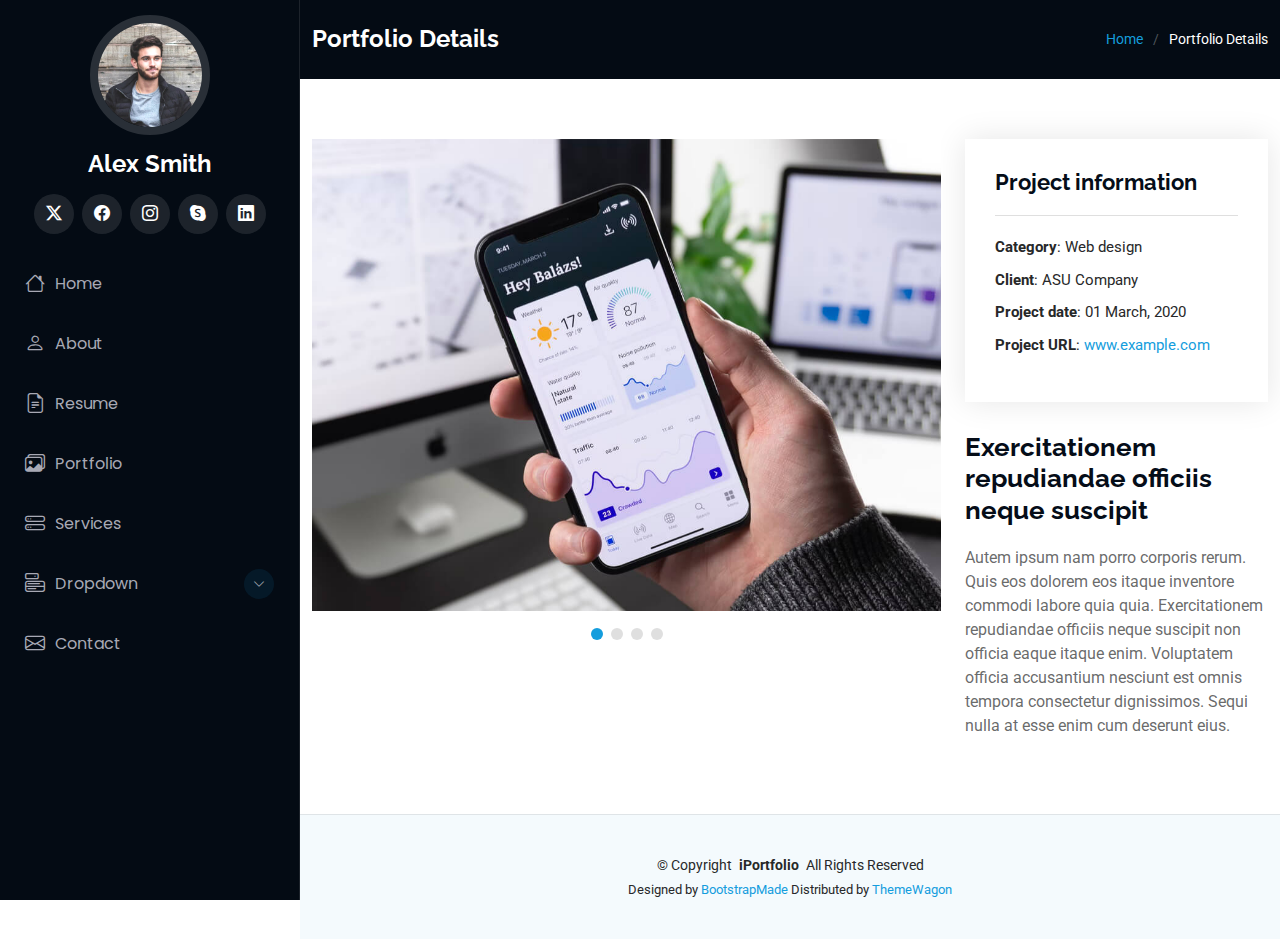
<file: portfolio-details.html>
<!DOCTYPE html>
<html lang="en">

<head>
  <meta charset="utf-8">
  <meta content="width=device-width, initial-scale=1.0" name="viewport">
  <title>Ranjith Sai</title>
  <meta content="" name="description">
  <meta content="" name="keywords">

  <!-- Favicons -->
  <link href="assets/img/favicon.png" rel="icon">
  <link href="assets/img/apple-touch-icon.png" rel="apple-touch-icon">

  <!-- Fonts -->
  <link href="https://fonts.googleapis.com" rel="preconnect">
  <link href="https://fonts.gstatic.com" rel="preconnect" crossorigin>
  <link href="https://fonts.googleapis.com/css2?family=Roboto:ital,wght@0,100;0,300;0,400;0,500;0,700;0,900;1,100;1,300;1,400;1,500;1,700;1,900&family=Poppins:ital,wght@0,100;0,200;0,300;0,400;0,500;0,600;0,700;0,800;0,900;1,100;1,200;1,300;1,400;1,500;1,600;1,700;1,800;1,900&family=Raleway:ital,wght@0,100;0,200;0,300;0,400;0,500;0,600;0,700;0,800;0,900;1,100;1,200;1,300;1,400;1,500;1,600;1,700;1,800;1,900&display=swap" rel="stylesheet">

  <!-- Vendor CSS Files -->
  <link href="assets/vendor/bootstrap/css/bootstrap.min.css" rel="stylesheet">
  <link href="assets/vendor/bootstrap-icons/bootstrap-icons.css" rel="stylesheet">
  <link href="assets/vendor/aos/aos.css" rel="stylesheet">
  <link href="assets/vendor/glightbox/css/glightbox.min.css" rel="stylesheet">
  <link href="assets/vendor/swiper/swiper-bundle.min.css" rel="stylesheet">

  <!-- Main CSS File -->
  <link href="assets/css/main.css" rel="stylesheet">

  <!-- =======================================================
  * Template Name: iPortfolio
  * Template URL: https://bootstrapmade.com/iportfolio-bootstrap-portfolio-websites-template/
  * Updated: Jun 29 2024 with Bootstrap v5.3.3
  * Author: BootstrapMade.com
  * License: https://bootstrapmade.com/license/
  ======================================================== -->
</head>

<body class="portfolio-details-page">

  <header id="header" class="header dark-background d-flex flex-column">
    <i class="header-toggle d-xl-none bi bi-list"></i>

    <div class="profile-img">
      <img src="assets/img/my-profile-img.jpg" alt="" class="img-fluid rounded-circle">
    </div>

    <a href="index.html" class="logo d-flex align-items-center justify-content-center">
      <!-- Uncomment the line below if you also wish to use an image logo -->
      <!-- <img src="assets/img/logo.png" alt=""> -->
      <h1 class="sitename">Alex Smith</h1>
    </a>

    <div class="social-links text-center">
      <a href="#" class="twitter"><i class="bi bi-twitter-x"></i></a>
      <a href="#" class="facebook"><i class="bi bi-facebook"></i></a>
      <a href="#" class="instagram"><i class="bi bi-instagram"></i></a>
      <a href="#" class="google-plus"><i class="bi bi-skype"></i></a>
      <a href="#" class="linkedin"><i class="bi bi-linkedin"></i></a>
    </div>

    <nav id="navmenu" class="navmenu">
      <ul>
        <li><a href="#hero"><i class="bi bi-house navicon"></i>Home</a></li>
        <li><a href="#about"><i class="bi bi-person navicon"></i> About</a></li>
        <li><a href="#resume"><i class="bi bi-file-earmark-text navicon"></i> Resume</a></li>
        <li><a href="#portfolio"><i class="bi bi-images navicon"></i> Portfolio</a></li>
        <li><a href="#services"><i class="bi bi-hdd-stack navicon"></i> Services</a></li>
        <li class="dropdown"><a href="#"><i class="bi bi-menu-button navicon"></i> <span>Dropdown</span> <i class="bi bi-chevron-down toggle-dropdown"></i></a>
          <ul>
            <li><a href="#">Dropdown 1</a></li>
            <li class="dropdown"><a href="#"><span>Deep Dropdown</span> <i class="bi bi-chevron-down toggle-dropdown"></i></a>
              <ul>
                <li><a href="#">Deep Dropdown 1</a></li>
                <li><a href="#">Deep Dropdown 2</a></li>
                <li><a href="#">Deep Dropdown 3</a></li>
                <li><a href="#">Deep Dropdown 4</a></li>
                <li><a href="#">Deep Dropdown 5</a></li>
              </ul>
            </li>
            <li><a href="#">Dropdown 2</a></li>
            <li><a href="#">Dropdown 3</a></li>
            <li><a href="#">Dropdown 4</a></li>
          </ul>
        </li>
        <li><a href="#contact"><i class="bi bi-envelope navicon"></i> Contact</a></li>
      </ul>
    </nav>

  </header>

  <main class="main">

    <!-- Page Title -->
    <div class="page-title dark-background">
      <div class="container d-lg-flex justify-content-between align-items-center">
        <h1 class="mb-2 mb-lg-0">Portfolio Details</h1>
        <nav class="breadcrumbs">
          <ol>
            <li><a href="index.html">Home</a></li>
            <li class="current">Portfolio Details</li>
          </ol>
        </nav>
      </div>
    </div><!-- End Page Title -->

    <!-- Portfolio Details Section -->
    <section id="portfolio-details" class="portfolio-details section">

      <div class="container" data-aos="fade-up" data-aos-delay="100">

        <div class="row gy-4">

          <div class="col-lg-8">
            <div class="portfolio-details-slider swiper init-swiper">

              <script type="application/json" class="swiper-config">
                {
                  "loop": true,
                  "speed": 600,
                  "autoplay": {
                    "delay": 5000
                  },
                  "slidesPerView": "auto",
                  "pagination": {
                    "el": ".swiper-pagination",
                    "type": "bullets",
                    "clickable": true
                  }
                }
              </script>

              <div class="swiper-wrapper align-items-center">

                <div class="swiper-slide">
                  <img src="assets/img/portfolio/app-1.jpg" alt="">
                </div>

                <div class="swiper-slide">
                  <img src="assets/img/portfolio/product-1.jpg" alt="">
                </div>

                <div class="swiper-slide">
                  <img src="assets/img/portfolio/branding-1.jpg" alt="">
                </div>

                <div class="swiper-slide">
                  <img src="assets/img/portfolio/books-1.jpg" alt="">
                </div>

              </div>
              <div class="swiper-pagination"></div>
            </div>
          </div>

          <div class="col-lg-4">
            <div class="portfolio-info" data-aos="fade-up" data-aos-delay="200">
              <h3>Project information</h3>
              <ul>
                <li><strong>Category</strong>: Web design</li>
                <li><strong>Client</strong>: ASU Company</li>
                <li><strong>Project date</strong>: 01 March, 2020</li>
                <li><strong>Project URL</strong>: <a href="#">www.example.com</a></li>
              </ul>
            </div>
            <div class="portfolio-description" data-aos="fade-up" data-aos-delay="300">
              <h2>Exercitationem repudiandae officiis neque suscipit</h2>
              <p>
                Autem ipsum nam porro corporis rerum. Quis eos dolorem eos itaque inventore commodi labore quia quia. Exercitationem repudiandae officiis neque suscipit non officia eaque itaque enim. Voluptatem officia accusantium nesciunt est omnis tempora consectetur dignissimos. Sequi nulla at esse enim cum deserunt eius.
              </p>
            </div>
          </div>

        </div>

      </div>

    </section><!-- /Portfolio Details Section -->

  </main>

  <footer id="footer" class="footer position-relative light-background">

    <div class="container">
      <div class="copyright text-center ">
        <p>© <span>Copyright</span> <strong class="px-1 sitename">iPortfolio</strong> <span>All Rights Reserved</span></p>
      </div>
      <div class="credits">
        <!-- All the links in the footer should remain intact. -->
        <!-- You can delete the links only if you've purchased the pro version. -->
        <!-- Licensing information: https://bootstrapmade.com/license/ -->
        <!-- Purchase the pro version with working PHP/AJAX contact form: [buy-url] -->
        Designed by <a href="https://bootstrapmade.com/">BootstrapMade</a> Distributed by <a href="https://themewagon.com">ThemeWagon</a>
      </div>
    </div>

  </footer>

  <!-- Scroll Top -->
  <a href="#" id="scroll-top" class="scroll-top d-flex align-items-center justify-content-center"><i class="bi bi-arrow-up-short"></i></a>

  <!-- Preloader -->
  <div id="preloader"></div>

  <!-- Vendor JS Files -->
  <script src="assets/vendor/bootstrap/js/bootstrap.bundle.min.js"></script>
  <script src="assets/vendor/php-email-form/validate.js"></script>
  <script src="assets/vendor/aos/aos.js"></script>
  <script src="assets/vendor/typed.js/typed.umd.js"></script>
  <script src="assets/vendor/purecounter/purecounter_vanilla.js"></script>
  <script src="assets/vendor/waypoints/noframework.waypoints.js"></script>
  <script src="assets/vendor/glightbox/js/glightbox.min.js"></script>
  <script src="assets/vendor/imagesloaded/imagesloaded.pkgd.min.js"></script>
  <script src="assets/vendor/isotope-layout/isotope.pkgd.min.js"></script>
  <script src="assets/vendor/swiper/swiper-bundle.min.js"></script>

  <!-- Main JS File -->
  <script src="assets/js/main.js"></script>

</body>

</html>
</file>
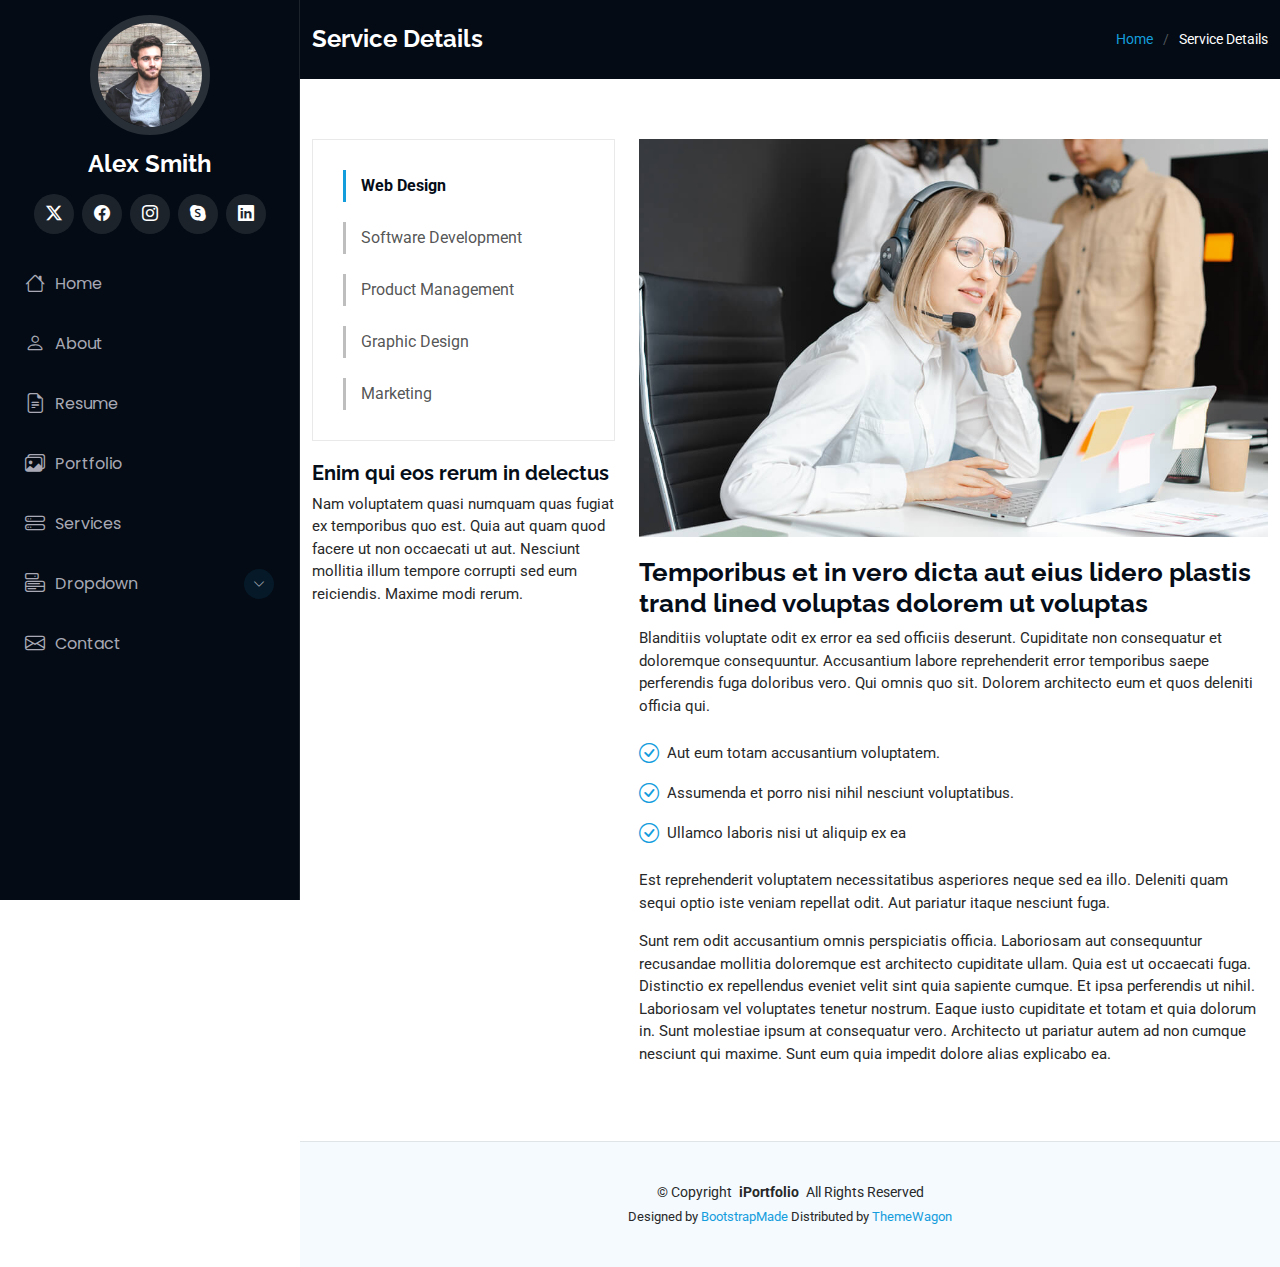
<file: service-details.html>
<!DOCTYPE html>
<html lang="en">

<head>
  <meta charset="utf-8">
  <meta content="width=device-width, initial-scale=1.0" name="viewport">
  <title>Service Details - iPortfolio Bootstrap Template</title>
  <meta content="" name="description">
  <meta content="" name="keywords">

  <!-- Favicons -->
  <link href="assets/img/favicon.png" rel="icon">
  <link href="assets/img/apple-touch-icon.png" rel="apple-touch-icon">

  <!-- Fonts -->
  <link href="https://fonts.googleapis.com" rel="preconnect">
  <link href="https://fonts.gstatic.com" rel="preconnect" crossorigin>
  <link href="https://fonts.googleapis.com/css2?family=Roboto:ital,wght@0,100;0,300;0,400;0,500;0,700;0,900;1,100;1,300;1,400;1,500;1,700;1,900&family=Poppins:ital,wght@0,100;0,200;0,300;0,400;0,500;0,600;0,700;0,800;0,900;1,100;1,200;1,300;1,400;1,500;1,600;1,700;1,800;1,900&family=Raleway:ital,wght@0,100;0,200;0,300;0,400;0,500;0,600;0,700;0,800;0,900;1,100;1,200;1,300;1,400;1,500;1,600;1,700;1,800;1,900&display=swap" rel="stylesheet">

  <!-- Vendor CSS Files -->
  <link href="assets/vendor/bootstrap/css/bootstrap.min.css" rel="stylesheet">
  <link href="assets/vendor/bootstrap-icons/bootstrap-icons.css" rel="stylesheet">
  <link href="assets/vendor/aos/aos.css" rel="stylesheet">
  <link href="assets/vendor/glightbox/css/glightbox.min.css" rel="stylesheet">
  <link href="assets/vendor/swiper/swiper-bundle.min.css" rel="stylesheet">

  <!-- Main CSS File -->
  <link href="assets/css/main.css" rel="stylesheet">

  <!-- =======================================================
  * Template Name: iPortfolio
  * Template URL: https://bootstrapmade.com/iportfolio-bootstrap-portfolio-websites-template/
  * Updated: Jun 29 2024 with Bootstrap v5.3.3
  * Author: BootstrapMade.com
  * License: https://bootstrapmade.com/license/
  ======================================================== -->
</head>

<body class="service-details-page">

  <header id="header" class="header dark-background d-flex flex-column">
    <i class="header-toggle d-xl-none bi bi-list"></i>

    <div class="profile-img">
      <img src="assets/img/my-profile-img.jpg" alt="" class="img-fluid rounded-circle">
    </div>

    <a href="index.html" class="logo d-flex align-items-center justify-content-center">
      <!-- Uncomment the line below if you also wish to use an image logo -->
      <!-- <img src="assets/img/logo.png" alt=""> -->
      <h1 class="sitename">Alex Smith</h1>
    </a>

    <div class="social-links text-center">
      <a href="#" class="twitter"><i class="bi bi-twitter-x"></i></a>
      <a href="#" class="facebook"><i class="bi bi-facebook"></i></a>
      <a href="#" class="instagram"><i class="bi bi-instagram"></i></a>
      <a href="#" class="google-plus"><i class="bi bi-skype"></i></a>
      <a href="#" class="linkedin"><i class="bi bi-linkedin"></i></a>
    </div>

    <nav id="navmenu" class="navmenu">
      <ul>
        <li><a href="#hero"><i class="bi bi-house navicon"></i>Home</a></li>
        <li><a href="#about"><i class="bi bi-person navicon"></i> About</a></li>
        <li><a href="#resume"><i class="bi bi-file-earmark-text navicon"></i> Resume</a></li>
        <li><a href="#portfolio"><i class="bi bi-images navicon"></i> Portfolio</a></li>
        <li><a href="#services"><i class="bi bi-hdd-stack navicon"></i> Services</a></li>
        <li class="dropdown"><a href="#"><i class="bi bi-menu-button navicon"></i> <span>Dropdown</span> <i class="bi bi-chevron-down toggle-dropdown"></i></a>
          <ul>
            <li><a href="#">Dropdown 1</a></li>
            <li class="dropdown"><a href="#"><span>Deep Dropdown</span> <i class="bi bi-chevron-down toggle-dropdown"></i></a>
              <ul>
                <li><a href="#">Deep Dropdown 1</a></li>
                <li><a href="#">Deep Dropdown 2</a></li>
                <li><a href="#">Deep Dropdown 3</a></li>
                <li><a href="#">Deep Dropdown 4</a></li>
                <li><a href="#">Deep Dropdown 5</a></li>
              </ul>
            </li>
            <li><a href="#">Dropdown 2</a></li>
            <li><a href="#">Dropdown 3</a></li>
            <li><a href="#">Dropdown 4</a></li>
          </ul>
        </li>
        <li><a href="#contact"><i class="bi bi-envelope navicon"></i> Contact</a></li>
      </ul>
    </nav>

  </header>

  <main class="main">

    <!-- Page Title -->
    <div class="page-title dark-background">
      <div class="container d-lg-flex justify-content-between align-items-center">
        <h1 class="mb-2 mb-lg-0">Service Details</h1>
        <nav class="breadcrumbs">
          <ol>
            <li><a href="index.html">Home</a></li>
            <li class="current">Service Details</li>
          </ol>
        </nav>
      </div>
    </div><!-- End Page Title -->

    <!-- Service Details Section -->
    <section id="service-details" class="service-details section">

      <div class="container">

        <div class="row gy-4">

          <div class="col-lg-4" data-aos="fade-up" data-aos-delay="100">
            <div class="services-list">
              <a href="#" class="active">Web Design</a>
              <a href="#">Software Development</a>
              <a href="#">Product Management</a>
              <a href="#">Graphic Design</a>
              <a href="#">Marketing</a>
            </div>

            <h4>Enim qui eos rerum in delectus</h4>
            <p>Nam voluptatem quasi numquam quas fugiat ex temporibus quo est. Quia aut quam quod facere ut non occaecati ut aut. Nesciunt mollitia illum tempore corrupti sed eum reiciendis. Maxime modi rerum.</p>
          </div>

          <div class="col-lg-8" data-aos="fade-up" data-aos-delay="200">
            <img src="assets/img/services.jpg" alt="" class="img-fluid services-img">
            <h3>Temporibus et in vero dicta aut eius lidero plastis trand lined voluptas dolorem ut voluptas</h3>
            <p>
              Blanditiis voluptate odit ex error ea sed officiis deserunt. Cupiditate non consequatur et doloremque consequuntur. Accusantium labore reprehenderit error temporibus saepe perferendis fuga doloribus vero. Qui omnis quo sit. Dolorem architecto eum et quos deleniti officia qui.
            </p>
            <ul>
              <li><i class="bi bi-check-circle"></i> <span>Aut eum totam accusantium voluptatem.</span></li>
              <li><i class="bi bi-check-circle"></i> <span>Assumenda et porro nisi nihil nesciunt voluptatibus.</span></li>
              <li><i class="bi bi-check-circle"></i> <span>Ullamco laboris nisi ut aliquip ex ea</span></li>
            </ul>
            <p>
              Est reprehenderit voluptatem necessitatibus asperiores neque sed ea illo. Deleniti quam sequi optio iste veniam repellat odit. Aut pariatur itaque nesciunt fuga.
            </p>
            <p>
              Sunt rem odit accusantium omnis perspiciatis officia. Laboriosam aut consequuntur recusandae mollitia doloremque est architecto cupiditate ullam. Quia est ut occaecati fuga. Distinctio ex repellendus eveniet velit sint quia sapiente cumque. Et ipsa perferendis ut nihil. Laboriosam vel voluptates tenetur nostrum. Eaque iusto cupiditate et totam et quia dolorum in. Sunt molestiae ipsum at consequatur vero. Architecto ut pariatur autem ad non cumque nesciunt qui maxime. Sunt eum quia impedit dolore alias explicabo ea.
            </p>
          </div>

        </div>

      </div>

    </section><!-- /Service Details Section -->

  </main>

  <footer id="footer" class="footer position-relative light-background">

    <div class="container">
      <div class="copyright text-center ">
        <p>© <span>Copyright</span> <strong class="px-1 sitename">iPortfolio</strong> <span>All Rights Reserved</span></p>
      </div>
      <div class="credits">
        <!-- All the links in the footer should remain intact. -->
        <!-- You can delete the links only if you've purchased the pro version. -->
        <!-- Licensing information: https://bootstrapmade.com/license/ -->
        <!-- Purchase the pro version with working PHP/AJAX contact form: [buy-url] -->
        Designed by <a href="https://bootstrapmade.com/">BootstrapMade</a> Distributed by <a href="https://themewagon.com">ThemeWagon</a>
      </div>
    </div>

  </footer>

  <!-- Scroll Top -->
  <a href="#" id="scroll-top" class="scroll-top d-flex align-items-center justify-content-center"><i class="bi bi-arrow-up-short"></i></a>

  <!-- Preloader -->
  <div id="preloader"></div>

  <!-- Vendor JS Files -->
  <script src="assets/vendor/bootstrap/js/bootstrap.bundle.min.js"></script>
  <script src="assets/vendor/php-email-form/validate.js"></script>
  <script src="assets/vendor/aos/aos.js"></script>
  <script src="assets/vendor/typed.js/typed.umd.js"></script>
  <script src="assets/vendor/purecounter/purecounter_vanilla.js"></script>
  <script src="assets/vendor/waypoints/noframework.waypoints.js"></script>
  <script src="assets/vendor/glightbox/js/glightbox.min.js"></script>
  <script src="assets/vendor/imagesloaded/imagesloaded.pkgd.min.js"></script>
  <script src="assets/vendor/isotope-layout/isotope.pkgd.min.js"></script>
  <script src="assets/vendor/swiper/swiper-bundle.min.js"></script>

  <!-- Main JS File -->
  <script src="assets/js/main.js"></script>

</body>

</html>
</file>
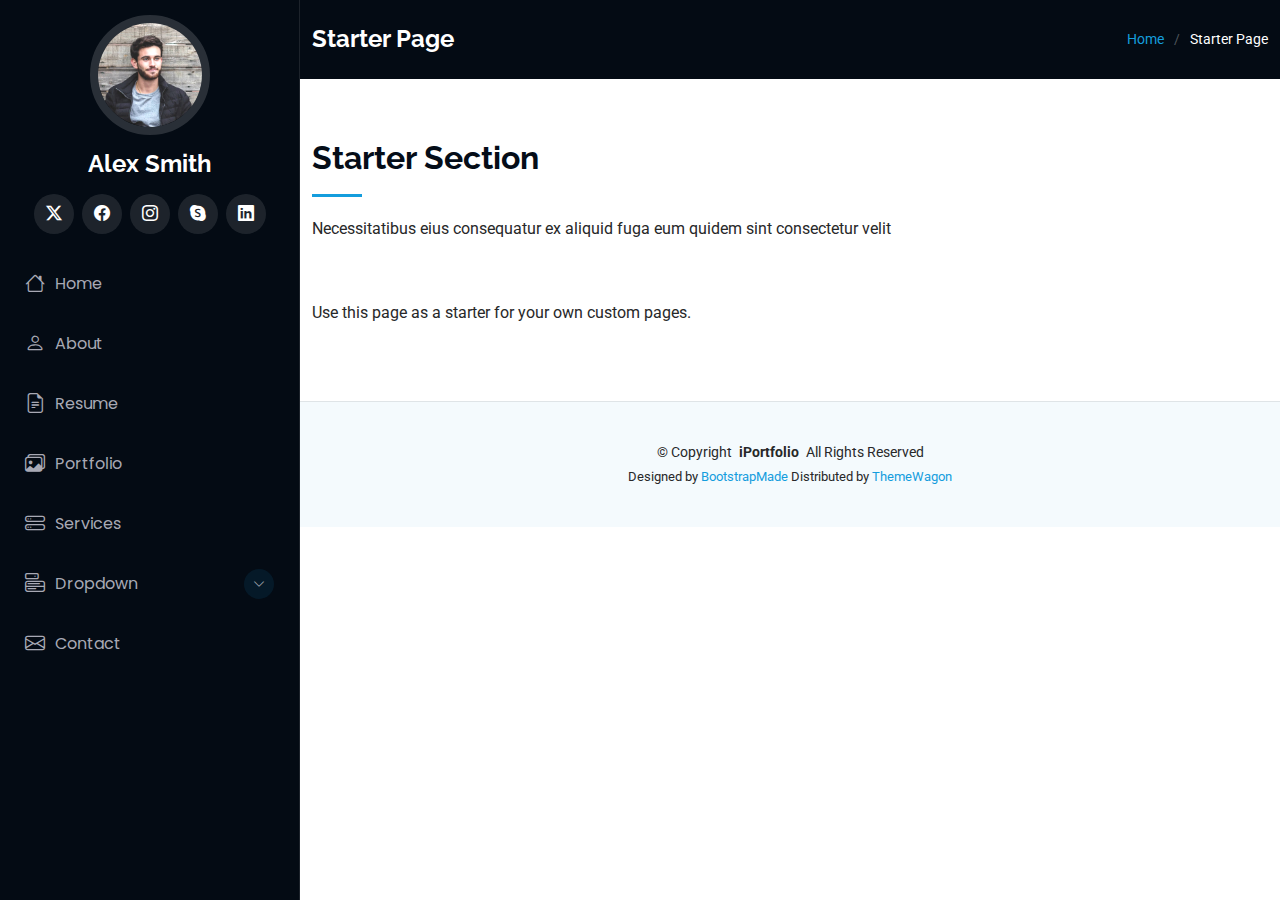
<file: starter-page.html>
<!DOCTYPE html>
<html lang="en">

<head>
  <meta charset="utf-8">
  <meta content="width=device-width, initial-scale=1.0" name="viewport">
  <title>Starter Page - iPortfolio Bootstrap Template</title>
  <meta content="" name="description">
  <meta content="" name="keywords">

  <!-- Favicons -->
  <link href="assets/img/favicon.png" rel="icon">
  <link href="assets/img/apple-touch-icon.png" rel="apple-touch-icon">

  <!-- Fonts -->
  <link href="https://fonts.googleapis.com" rel="preconnect">
  <link href="https://fonts.gstatic.com" rel="preconnect" crossorigin>
  <link href="https://fonts.googleapis.com/css2?family=Roboto:ital,wght@0,100;0,300;0,400;0,500;0,700;0,900;1,100;1,300;1,400;1,500;1,700;1,900&family=Poppins:ital,wght@0,100;0,200;0,300;0,400;0,500;0,600;0,700;0,800;0,900;1,100;1,200;1,300;1,400;1,500;1,600;1,700;1,800;1,900&family=Raleway:ital,wght@0,100;0,200;0,300;0,400;0,500;0,600;0,700;0,800;0,900;1,100;1,200;1,300;1,400;1,500;1,600;1,700;1,800;1,900&display=swap" rel="stylesheet">

  <!-- Vendor CSS Files -->
  <link href="assets/vendor/bootstrap/css/bootstrap.min.css" rel="stylesheet">
  <link href="assets/vendor/bootstrap-icons/bootstrap-icons.css" rel="stylesheet">
  <link href="assets/vendor/aos/aos.css" rel="stylesheet">
  <link href="assets/vendor/glightbox/css/glightbox.min.css" rel="stylesheet">
  <link href="assets/vendor/swiper/swiper-bundle.min.css" rel="stylesheet">

  <!-- Main CSS File -->
  <link href="assets/css/main.css" rel="stylesheet">

  <!-- =======================================================
  * Template Name: iPortfolio
  * Template URL: https://bootstrapmade.com/iportfolio-bootstrap-portfolio-websites-template/
  * Updated: Jun 29 2024 with Bootstrap v5.3.3
  * Author: BootstrapMade.com
  * License: https://bootstrapmade.com/license/
  ======================================================== -->
</head>

<body class="starter-page-page">

  <header id="header" class="header dark-background d-flex flex-column">
    <i class="header-toggle d-xl-none bi bi-list"></i>

    <div class="profile-img">
      <img src="assets/img/my-profile-img.jpg" alt="" class="img-fluid rounded-circle">
    </div>

    <a href="index.html" class="logo d-flex align-items-center justify-content-center">
      <!-- Uncomment the line below if you also wish to use an image logo -->
      <!-- <img src="assets/img/logo.png" alt=""> -->
      <h1 class="sitename">Alex Smith</h1>
    </a>

    <div class="social-links text-center">
      <a href="#" class="twitter"><i class="bi bi-twitter-x"></i></a>
      <a href="#" class="facebook"><i class="bi bi-facebook"></i></a>
      <a href="#" class="instagram"><i class="bi bi-instagram"></i></a>
      <a href="#" class="google-plus"><i class="bi bi-skype"></i></a>
      <a href="#" class="linkedin"><i class="bi bi-linkedin"></i></a>
    </div>

    <nav id="navmenu" class="navmenu">
      <ul>
        <li><a href="#hero"><i class="bi bi-house navicon"></i>Home</a></li>
        <li><a href="#about"><i class="bi bi-person navicon"></i> About</a></li>
        <li><a href="#resume"><i class="bi bi-file-earmark-text navicon"></i> Resume</a></li>
        <li><a href="#portfolio"><i class="bi bi-images navicon"></i> Portfolio</a></li>
        <li><a href="#services"><i class="bi bi-hdd-stack navicon"></i> Services</a></li>
        <li class="dropdown"><a href="#"><i class="bi bi-menu-button navicon"></i> <span>Dropdown</span> <i class="bi bi-chevron-down toggle-dropdown"></i></a>
          <ul>
            <li><a href="#">Dropdown 1</a></li>
            <li class="dropdown"><a href="#"><span>Deep Dropdown</span> <i class="bi bi-chevron-down toggle-dropdown"></i></a>
              <ul>
                <li><a href="#">Deep Dropdown 1</a></li>
                <li><a href="#">Deep Dropdown 2</a></li>
                <li><a href="#">Deep Dropdown 3</a></li>
                <li><a href="#">Deep Dropdown 4</a></li>
                <li><a href="#">Deep Dropdown 5</a></li>
              </ul>
            </li>
            <li><a href="#">Dropdown 2</a></li>
            <li><a href="#">Dropdown 3</a></li>
            <li><a href="#">Dropdown 4</a></li>
          </ul>
        </li>
        <li><a href="#contact"><i class="bi bi-envelope navicon"></i> Contact</a></li>
      </ul>
    </nav>

  </header>

  <main class="main">

    <!-- Page Title -->
    <div class="page-title dark-background">
      <div class="container d-lg-flex justify-content-between align-items-center">
        <h1 class="mb-2 mb-lg-0">Starter Page</h1>
        <nav class="breadcrumbs">
          <ol>
            <li><a href="index.html">Home</a></li>
            <li class="current">Starter Page</li>
          </ol>
        </nav>
      </div>
    </div><!-- End Page Title -->

    <!-- Starter Section Section -->
    <section id="starter-section" class="starter-section section">

      <!-- Section Title -->
      <div class="container section-title" data-aos="fade-up">
        <h2>Starter Section</h2>
        <p>Necessitatibus eius consequatur ex aliquid fuga eum quidem sint consectetur velit</p>
      </div><!-- End Section Title -->

      <div class="container" data-aos="fade-up">
        <p>Use this page as a starter for your own custom pages.</p>
      </div>

    </section><!-- /Starter Section Section -->

  </main>

  <footer id="footer" class="footer position-relative light-background">

    <div class="container">
      <div class="copyright text-center ">
        <p>© <span>Copyright</span> <strong class="px-1 sitename">iPortfolio</strong> <span>All Rights Reserved</span></p>
      </div>
      <div class="credits">
        <!-- All the links in the footer should remain intact. -->
        <!-- You can delete the links only if you've purchased the pro version. -->
        <!-- Licensing information: https://bootstrapmade.com/license/ -->
        <!-- Purchase the pro version with working PHP/AJAX contact form: [buy-url] -->
        Designed by <a href="https://bootstrapmade.com/">BootstrapMade</a> Distributed by <a href="https://themewagon.com">ThemeWagon</a>
      </div>
    </div>

  </footer>

  <!-- Scroll Top -->
  <a href="#" id="scroll-top" class="scroll-top d-flex align-items-center justify-content-center"><i class="bi bi-arrow-up-short"></i></a>

  <!-- Preloader -->
  <div id="preloader"></div>

  <!-- Vendor JS Files -->
  <script src="assets/vendor/bootstrap/js/bootstrap.bundle.min.js"></script>
  <script src="assets/vendor/php-email-form/validate.js"></script>
  <script src="assets/vendor/aos/aos.js"></script>
  <script src="assets/vendor/typed.js/typed.umd.js"></script>
  <script src="assets/vendor/purecounter/purecounter_vanilla.js"></script>
  <script src="assets/vendor/waypoints/noframework.waypoints.js"></script>
  <script src="assets/vendor/glightbox/js/glightbox.min.js"></script>
  <script src="assets/vendor/imagesloaded/imagesloaded.pkgd.min.js"></script>
  <script src="assets/vendor/isotope-layout/isotope.pkgd.min.js"></script>
  <script src="assets/vendor/swiper/swiper-bundle.min.js"></script>

  <!-- Main JS File -->
  <script src="assets/js/main.js"></script>

</body>

</html>
</file>
<file: assets/css/main.css>
/**
* Template Name: iPortfolio
* Template URL: https://bootstrapmade.com/iportfolio-bootstrap-portfolio-websites-template/
* Updated: Jun 29 2024 with Bootstrap v5.3.3
* Author: BootstrapMade.com
* License: https://bootstrapmade.com/license/
*/

/*--------------------------------------------------------------
# Font & Color Variables
# Help: https://bootstrapmade.com/color-system/
--------------------------------------------------------------*/
/* Fonts */
:root {
  --default-font: "Roboto",  system-ui, -apple-system, "Segoe UI", Roboto, "Helvetica Neue", Arial, "Noto Sans", "Liberation Sans", sans-serif, "Apple Color Emoji", "Segoe UI Emoji", "Segoe UI Symbol", "Noto Color Emoji";
  --heading-font: "Raleway",  sans-serif;
  --nav-font: "Poppins",  sans-serif;
}

/* Global Colors - The following color variables are used throughout the website. Updating them here will change the color scheme of the entire website */
:root { 
  --background-color: #ffffff; /* Background color for the entire website, including individual sections */
  --default-color: #272829; /* Default color used for the majority of the text content across the entire website */
  --heading-color: #050d18; /* Color for headings, subheadings and title throughout the website */
  --accent-color: #149ddd; /* Accent color that represents your brand on the website. It's used for buttons, links, and other elements that need to stand out */
  --surface-color: #ffffff; /* The surface color is used as a background of boxed elements within sections, such as cards, icon boxes, or other elements that require a visual separation from the global background. */
  --contrast-color: #ffffff; /* Contrast color for text, ensuring readability against backgrounds of accent, heading, or default colors. */
}

/* Nav Menu Colors - The following color variables are used specifically for the navigation menu. They are separate from the global colors to allow for more customization options */
:root {
  --nav-color: #a8a9b4;  /* The default color of the main navmenu links */
  --nav-hover-color: #ffffff; /* Applied to main navmenu links when they are hovered over or active */
  --nav-mobile-background-color: #040b14; /* Used as the background color for mobile navigation menu */
  --nav-dropdown-background-color: #040b14; /* Used as the background color for dropdown items that appear when hovering over primary navigation items */
  --nav-dropdown-color: #a8a9b4; /* Used for navigation links of the dropdown items in the navigation menu. */
  --nav-dropdown-hover-color: #ffffff; /* Similar to --nav-hover-color, this color is applied to dropdown navigation links when they are hovered over. */
}

/* Color Presets - These classes override global colors when applied to any section or element, providing reuse of the sam color scheme. */

.light-background {
  --background-color: #f4fafd;
  --surface-color: #ffffff;
}

.dark-background {
  --background-color: #040b14;
  --default-color: #ffffff;
  --heading-color: #ffffff;
  --surface-color: #151f2b;
  --contrast-color: #ffffff;
}

/* Smooth scroll */
:root {
  scroll-behavior: smooth;
}

/*--------------------------------------------------------------
# General Styling & Shared Classes
--------------------------------------------------------------*/
body {
  color: var(--default-color);
  background-color: var(--background-color);
  font-family: var(--default-font);
}

a {
  color: var(--accent-color);
  text-decoration: none;
  transition: 0.3s;
}

a:hover {
  color: color-mix(in srgb, var(--accent-color), transparent 25%);
  text-decoration: none;
}

h1,
h2,
h3,
h4,
h5,
h6 {
  color: var(--heading-color);
  font-family: var(--heading-font);
}

/* PHP Email Form Messages
------------------------------*/
.php-email-form .error-message {
  display: none;
  background: #df1529;
  color: #ffffff;
  text-align: left;
  padding: 15px;
  margin-bottom: 24px;
  font-weight: 600;
}

.php-email-form .sent-message {
  display: none;
  color: #ffffff;
  background: #059652;
  text-align: center;
  padding: 15px;
  margin-bottom: 24px;
  font-weight: 600;
}

.php-email-form .loading {
  display: none;
  background: var(--surface-color);
  text-align: center;
  padding: 15px;
  margin-bottom: 24px;
}

.php-email-form .loading:before {
  content: "";
  display: inline-block;
  border-radius: 50%;
  width: 24px;
  height: 24px;
  margin: 0 10px -6px 0;
  border: 3px solid var(--accent-color);
  border-top-color: var(--surface-color);
  animation: php-email-form-loading 1s linear infinite;
}

@keyframes php-email-form-loading {
  0% {
    transform: rotate(0deg);
  }

  100% {
    transform: rotate(360deg);
  }
}

/*--------------------------------------------------------------
# Global Header
--------------------------------------------------------------*/
.header {
  color: var(--default-color);
  background-color: var(--background-color);
  position: fixed;
  top: 0;
  left: 0;
  bottom: 0;
  padding: 0 15px;
  width: 300px;
  transition: all ease-in-out 0.3s;
  overflow-y: auto;
  z-index: 997;
  border-right: 1px solid color-mix(in srgb, var(--default-color), transparent 90%);
}

.header .profile-img img {
  margin: 15px auto;
  display: block;
  width: 120px;
  border: 8px solid color-mix(in srgb, var(--default-color), transparent 85%);
}

.header .logo {
  line-height: 1;
  margin-bottom: 15px;
}

.header .logo img {
  max-height: 32px;
  margin-right: 8px;
}

.header .logo h1 {
  font-size: 24px;
  margin: 0;
  font-weight: 700;
  color: var(--heading-color);
}

.header .social-links {
  margin: 0 0 20px 0;
}

.header .social-links a {
  font-size: 16px;
  display: inline-flex;
  align-items: center;
  justify-content: center;
  background: color-mix(in srgb, var(--default-color), transparent 90%);
  color: var(--default-color);
  margin: 0 2px;
  border-radius: 50%;
  text-align: center;
  width: 40px;
  height: 40px;
  transition: 0.3s;
}

.header .social-links a:hover {
  color: var(--contrast-color);
  background: var(--accent-color);
}

@media (min-width: 1200px) {

  .header~main,
  .header~#footer {
    margin-left: 300px;
  }
}

@media (max-width: 1199px) {
  .header {
    left: -100%;
  }
}

.header.header-show {
  left: 0;
}

.header .header-toggle {
  color: var(--contrast-color);
  background-color: var(--accent-color);
  font-size: 22px;
  display: flex;
  align-items: center;
  justify-content: center;
  width: 40px;
  height: 40px;
  border-radius: 50%;
  cursor: pointer;
  position: fixed;
  top: 15px;
  right: 15px;
  z-index: 9999;
  transition: background-color 0.3s;
}

.header .header-toggle:hover {
  color: var(--contrast-color);
  background-color: color-mix(in srgb, var(--accent-color) 90%, white 15%);
}

/*--------------------------------------------------------------
# Navigation Menu
--------------------------------------------------------------*/
.mobile-nav-toggle {
  display: none;
}

.navmenu {
  padding: 0;
  z-index: 9997;
}

.navmenu ul {
  list-style: none;
  padding: 0 0 20px 0;
  margin: 0;
}

.navmenu a,
.navmenu a:focus {
  color: var(--nav-color);
  padding: 15px 10px;
  font-family: var(--nav-font);
  font-size: 16px;
  font-weight: 400;
  display: flex;
  align-items: center;
  white-space: nowrap;
  transition: 0.3s;
  width: 100%;
}

.navmenu a .navicon,
.navmenu a:focus .navicon {
  font-size: 20px;
  margin-right: 10px;
}

.navmenu a .toggle-dropdown,
.navmenu a:focus .toggle-dropdown {
  font-size: 12px;
  line-height: 0;
  margin-left: auto;
  width: 30px;
  height: 30px;
  display: flex;
  align-items: center;
  justify-content: center;
  border-radius: 50%;
  transition: 0.3s;
  flex-shrink: 0;
  background-color: color-mix(in srgb, var(--accent-color), transparent 90%);
}

.navmenu a .toggle-dropdown:hover,
.navmenu a:focus .toggle-dropdown:hover {
  background-color: var(--accent-color);
  color: var(--contrast-color);
}

.navmenu a:hover,
.navmenu .active,
.navmenu .active:focus {
  color: var(--nav-hover-color);
}

.navmenu a:hover .navicon,
.navmenu .active .navicon,
.navmenu .active:focus .navicon {
  color: var(--accent-color);
}

.navmenu .active .toggle-dropdown,
.navmenu .active:focus .toggle-dropdown {
  background-color: var(--accent-color);
  color: var(--contrast-color);
  transform: rotate(180deg);
}

.navmenu .dropdown {
  display: block;
}

.navmenu .dropdown a,
.navmenu .dropdown a:focus {
  color: --nav-dropdown-color;
}

.navmenu .dropdown a:hover,
.navmenu .dropdown .active,
.navmenu .dropdown .active:focus {
  color: var(--nav-dropdown-hover-color);
}

.navmenu .dropdown ul {
  position: static;
  display: none;
  z-index: 99;
  padding: 5px 10px;
  margin: 5px 10px;
  background-color: var(--nav-dropdown-background-color);
  border: 1px solid color-mix(in srgb, var(--default-color), transparent 90%);
  box-shadow: none;
  transition: all 0.5s ease-in-out;
}

.navmenu .dropdown ul ul {
  background-color: rgba(33, 37, 41, 0.1);
}

.navmenu .dropdown>.dropdown-active {
  display: block;
  background-color: rgba(33, 37, 41, 0.03);
}

/*--------------------------------------------------------------
# Global Footer
--------------------------------------------------------------*/
.footer {
  color: var(--default-color);
  background-color: var(--background-color);
  font-size: 14px;
  padding: 40px 0;
  position: relative;
  border-top: 1px solid color-mix(in srgb, var(--default-color), transparent 90%);
}

.footer .copyright p {
  margin-bottom: 0;
}

.footer .credits {
  margin-top: 4px;
  font-size: 13px;
  text-align: center;
}

/*--------------------------------------------------------------
# Preloader
--------------------------------------------------------------*/
#preloader {
  position: fixed;
  inset: 0;
  z-index: 999999;
  overflow: hidden;
  background: var(--background-color);
  transition: all 0.6s ease-out;
}

#preloader:before {
  content: "";
  position: fixed;
  top: calc(50% - 30px);
  left: calc(50% - 30px);
  border: 6px solid #ffffff;
  border-color: var(--accent-color) transparent var(--accent-color) transparent;
  border-radius: 50%;
  width: 60px;
  height: 60px;
  animation: animate-preloader 1.5s linear infinite;
}

@keyframes animate-preloader {
  0% {
    transform: rotate(0deg);
  }

  100% {
    transform: rotate(360deg);
  }
}

/*--------------------------------------------------------------
# Scroll Top Button
--------------------------------------------------------------*/
.scroll-top {
  position: fixed;
  visibility: hidden;
  opacity: 0;
  right: 15px;
  bottom: -15px;
  z-index: 99999;
  background-color: var(--accent-color);
  width: 44px;
  height: 44px;
  border-radius: 50px;
  transition: all 0.4s;
}

.scroll-top i {
  font-size: 24px;
  color: var(--contrast-color);
  line-height: 0;
}

.scroll-top:hover {
  background-color: color-mix(in srgb, var(--accent-color), transparent 20%);
  color: var(--contrast-color);
}

.scroll-top.active {
  visibility: visible;
  opacity: 1;
  bottom: 15px;
}

/*--------------------------------------------------------------
# Disable aos animation delay on mobile devices
--------------------------------------------------------------*/
@media screen and (max-width: 768px) {
  [data-aos-delay] {
    transition-delay: 0 !important;
  }
}

/*--------------------------------------------------------------
# Global Page Titles & Breadcrumbs
--------------------------------------------------------------*/
.page-title {
  color: var(--default-color);
  background-color: var(--background-color);
  padding: 25px 0;
  position: relative;
}

.page-title h1 {
  font-size: 24px;
  font-weight: 700;
}

.page-title .breadcrumbs ol {
  display: flex;
  flex-wrap: wrap;
  list-style: none;
  padding: 0;
  margin: 0;
  font-size: 14px;
  font-weight: 400;
}

.page-title .breadcrumbs ol li+li {
  padding-left: 10px;
}

.page-title .breadcrumbs ol li+li::before {
  content: "/";
  display: inline-block;
  padding-right: 10px;
  color: color-mix(in srgb, var(--default-color), transparent 70%);
}

/*--------------------------------------------------------------
# Global Sections
--------------------------------------------------------------*/
section,
.section {
  color: var(--default-color);
  background-color: var(--background-color);
  padding: 60px 0;
  overflow: clip;
}

/*--------------------------------------------------------------
# Global Section Titles
--------------------------------------------------------------*/
.section-title {
  padding-bottom: 60px;
  position: relative;
}

.section-title h2 {
  font-size: 32px;
  font-weight: 700;
  margin-bottom: 20px;
  padding-bottom: 20px;
  position: relative;
}

.section-title h2:after {
  content: "";
  position: absolute;
  display: block;
  width: 50px;
  height: 3px;
  background: var(--accent-color);
  left: 0;
  bottom: 0;
}

.section-title p {
  margin-bottom: 0;
}

/*--------------------------------------------------------------
# Hero Section
--------------------------------------------------------------*/
.hero {
  width: 100%;
  min-height: 100vh;
  position: relative;
  padding: 80px 0;
  display: flex;
  align-items: center;
  justify-content: center;
}

.hero img {
  position: absolute;
  inset: 0;
  display: block;
  width: 100%;
  height: 100%;
  object-fit: cover;
  z-index: 1;
}

.hero:before {
  content: "";
  background: color-mix(in srgb, var(--background-color), transparent 70%);
  position: absolute;
  inset: 0;
  z-index: 2;
}

.hero .container {
  position: relative;
  z-index: 3;
}

.hero h2 {
  margin: 0;
  font-size: 64px;
  font-weight: 700;
}

.hero p {
  margin: 5px 0 0 0;
  font-size: 26px;
}

.hero p span {
  letter-spacing: 1px;
  border-bottom: 2px solid var(--accent-color);
}

.hero .social-links {
  margin-top: 25px;
}

.hero .social-links a {
  font-size: 24px;
  display: inline-block;
  color: color-mix(in srgb, var(--default-color), transparent 50%);
  line-height: 1;
  margin-right: 20px;
  transition: 0.3s;
}

.hero .social-links a:hover {
  color: var(--accent-color);
}

@media (max-width: 768px) {
  .hero h2 {
    font-size: 32px;
  }

  .hero p {
    font-size: 20px;
  }
}

/*--------------------------------------------------------------
# About Section
--------------------------------------------------------------*/
.about .content h2 {
  font-weight: 700;
  font-size: 24px;
}

.about .content ul {
  list-style: none;
  padding: 0;
}

.about .content ul li {
  margin-bottom: 20px;
  display: flex;
  align-items: center;
}

.about .content ul strong {
  margin-right: 10px;
}

.about .content ul i {
  font-size: 16px;
  margin-right: 5px;
  color: var(--accent-color);
  line-height: 0;
}

/*--------------------------------------------------------------
# Stats Section
--------------------------------------------------------------*/
.stats .stats-item {
  padding: 30px;
  width: 100%;
}

.stats .stats-item i {
  color: var(--accent-color);
  display: block;
  font-size: 44px;
  float: left;
  line-height: 0;
}

.stats .stats-item .purecounter {
  color: var(--heading-color);
  font-size: 48px;
  line-height: 40px;
  display: block;
  font-weight: 700;
  margin-left: 60px;
}

.stats .stats-item p {
  color: color-mix(in srgb, var(--default-color), transparent 40%);
  padding: 15px 0 0 0;
  margin: 0 0 0 60px;
  font-family: var(--heading-font);
  font-size: 14px;
}

/*--------------------------------------------------------------
# Skills Section
--------------------------------------------------------------*/
.skills .progress {
  height: 60px;
  display: block;
  background: none;
  border-radius: 0;
}

.skills .progress .skill {
  color: var(--heading-color);
  padding: 0;
  margin: 0 0 6px 0;
  text-transform: uppercase;
  display: block;
  font-weight: 600;
  font-family: var(--heading-font);
}

.skills .progress .skill .val {
  float: right;
  font-style: normal;
}

.skills .progress-bar-wrap {
  background: color-mix(in srgb, var(--default-color), transparent 90%);
  height: 10px;
}

.skills .progress-bar {
  width: 1px;
  height: 10px;
  transition: 0.9s;
  background-color: var(--accent-color);
}

/*--------------------------------------------------------------
# Resume Section
--------------------------------------------------------------*/
.resume .resume-title {
  color: var(--heading-color);
  font-size: 26px;
  font-weight: 700;
  margin-top: 20px;
  margin-bottom: 20px;
}

.resume .resume-item {
  padding: 0 0 20px 20px;
  margin-top: -2px;
  border-left: 2px solid var(--accent-color);
  position: relative;
}

.resume .resume-item h4 {
  line-height: 18px;
  font-size: 18px;
  font-weight: 600;
  text-transform: uppercase;
  color: color-mix(in srgb, var(--default-color), transparent 20%);
  margin-bottom: 10px;
}

.resume .resume-item h5 {
  font-size: 16px;
  padding: 5px 15px;
  display: inline-block;
  font-weight: 600;
  margin-bottom: 10px;
}

.resume .resume-item ul {
  padding-left: 20px;
}

.resume .resume-item ul li {
  padding-bottom: 10px;
}

.resume .resume-item:last-child {
  padding-bottom: 0;
}

.resume .resume-item::before {
  content: "";
  position: absolute;
  width: 16px;
  height: 16px;
  border-radius: 50px;
  left: -9px;
  top: 0;
  background: var(--background-color);
  border: 2px solid var(--accent-color);
}

/*--------------------------------------------------------------
# Portfolio Section
--------------------------------------------------------------*/
.portfolio .portfolio-filters {
  padding: 0;
  margin: 0 auto 20px auto;
  list-style: none;
  text-align: center;
}

.portfolio .portfolio-filters li {
  cursor: pointer;
  display: inline-block;
  padding: 0;
  font-size: 14px;
  font-weight: 400;
  margin: 0 10px;
  line-height: 1;
  text-transform: uppercase;
  margin-bottom: 10px;
  transition: all 0.3s ease-in-out;
}

.portfolio .portfolio-filters li:hover,
.portfolio .portfolio-filters li.filter-active {
  color: var(--accent-color);
}

.portfolio .portfolio-filters li:first-child {
  margin-left: 0;
}

.portfolio .portfolio-filters li:last-child {
  margin-right: 0;
}

@media (max-width: 575px) {
  .portfolio .portfolio-filters li {
    font-size: 14px;
    margin: 0 5px;
  }
}

.portfolio .portfolio-content {
  position: relative;
  overflow: hidden;
}

.portfolio .portfolio-content img {
  transition: 0.3s;
}

.portfolio .portfolio-content .portfolio-info {
  opacity: 0;
  position: absolute;
  inset: 0;
  z-index: 3;
  transition: all ease-in-out 0.3s;
  background: rgba(0, 0, 0, 0.6);
  padding: 15px;
}

.portfolio .portfolio-content .portfolio-info h4 {
  font-size: 14px;
  padding: 5px 10px;
  font-weight: 400;
  color: #ffffff;
  display: inline-block;
  background-color: var(--accent-color);
}

.portfolio .portfolio-content .portfolio-info p {
  position: absolute;
  bottom: 10px;
  text-align: center;
  display: inline-block;
  left: 0;
  right: 0;
  font-size: 16px;
  font-weight: 600;
  color: rgba(255, 255, 255, 0.8);
}

.portfolio .portfolio-content .portfolio-info .preview-link,
.portfolio .portfolio-content .portfolio-info .details-link {
  position: absolute;
  left: calc(50% - 40px);
  font-size: 26px;
  top: calc(50% - 14px);
  color: #fff;
  transition: 0.3s;
  line-height: 1.2;
}

.portfolio .portfolio-content .portfolio-info .preview-link:hover,
.portfolio .portfolio-content .portfolio-info .details-link:hover {
  color: var(--accent-color);
}

.portfolio .portfolio-content .portfolio-info .details-link {
  left: 50%;
  font-size: 34px;
  line-height: 0;
}

.portfolio .portfolio-content:hover .portfolio-info {
  opacity: 1;
}

.portfolio .portfolio-content:hover img {
  transform: scale(1.1);
}

/*--------------------------------------------------------------
# Services Section
--------------------------------------------------------------*/
.services .service-item {
  position: relative;
}

.services .service-item .icon {
  background: var(--accent-color);
  display: flex;
  align-items: center;
  justify-content: center;
  width: 54px;
  height: 54px;
  border-radius: 50%;
  transition: 0.5s;
  border: 1px solid var(--accent-color);
  margin-right: 20px;
}

.services .service-item .icon i {
  color: var(--contrast-color);
  font-size: 24px;
  line-height: 0;
}

.services .service-item:hover .icon {
  background: var(--surface-color);
}

.services .service-item:hover .icon i {
  color: var(--accent-color);
}

.services .service-item .title {
  font-weight: 700;
  margin-bottom: 15px;
  font-size: 18px;
}

.services .service-item .title a {
  color: var(--heading-color);
}

.services .service-item .title a:hover {
  color: var(--accent-color);
}

.services .service-item .description {
  line-height: 24px;
  font-size: 14px;
}

/*--------------------------------------------------------------
# Testimonials Section
--------------------------------------------------------------*/
.testimonials .testimonials-carousel,
.testimonials .testimonials-slider {
  overflow: hidden;
}

.testimonials .testimonial-item {
  box-sizing: content-box;
  text-align: center;
  min-height: 320px;
}

.testimonials .testimonial-item .testimonial-img {
  width: 90px;
  border-radius: 50%;
  margin: 0 auto;
}

.testimonials .testimonial-item h3 {
  font-size: 18px;
  font-weight: bold;
  margin: 10px 0 5px 0;
}

.testimonials .testimonial-item h4 {
  font-size: 14px;
  color: color-mix(in srgb, var(--default-color), transparent 20%);
  margin: 0;
}

.testimonials .testimonial-item .quote-icon-left,
.testimonials .testimonial-item .quote-icon-right {
  color: color-mix(in srgb, var(--accent-color), transparent 40%);
  font-size: 26px;
  line-height: 0;
}

.testimonials .testimonial-item .quote-icon-left {
  display: inline-block;
  left: -5px;
  position: relative;
}

.testimonials .testimonial-item .quote-icon-right {
  display: inline-block;
  right: -5px;
  position: relative;
  top: 10px;
  transform: scale(-1, -1);
}

.testimonials .testimonial-item p {
  font-style: italic;
  margin: 0 15px 15px 15px;
  padding: 20px;
  background-color: var(--surface-color);
  position: relative;
  margin-bottom: 35px;
  border-radius: 6px;
  box-shadow: 0px 2px 15px rgba(0, 0, 0, 0.1);
}

.testimonials .testimonial-item p::after {
  content: "";
  width: 0;
  height: 0;
  border-top: 20px solid var(--surface-color);
  border-right: 20px solid transparent;
  border-left: 20px solid transparent;
  position: absolute;
  bottom: -20px;
  left: calc(50% - 20px);
}

.testimonials .swiper-wrapper {
  height: auto;
}

.testimonials .swiper-pagination {
  margin-top: 40px;
  position: relative;
}

.testimonials .swiper-pagination .swiper-pagination-bullet {
  width: 12px;
  height: 12px;
  background-color: var(--background-color);
  opacity: 1;
  border: 1px solid var(--accent-color);
}

.testimonials .swiper-pagination .swiper-pagination-bullet-active {
  background-color: var(--accent-color);
}

/*--------------------------------------------------------------
# Contact Section
--------------------------------------------------------------*/
.contact .info-wrap {
  background-color: var(--surface-color);
  box-shadow: 0px 0px 20px rgba(0, 0, 0, 0.1);
  padding: 30px;
}

@media (max-width: 575px) {
  .contact .info-wrap {
    padding: 20px;
  }
}

.contact .info-item {
  margin-bottom: 40px;
}

.contact .info-item i {
  font-size: 20px;
  color: var(--accent-color);
  background: color-mix(in srgb, var(--accent-color), transparent 92%);
  width: 44px;
  height: 44px;
  display: flex;
  justify-content: center;
  align-items: center;
  border-radius: 50px;
  transition: all 0.3s ease-in-out;
  margin-right: 15px;
}

.contact .info-item h3 {
  padding: 0;
  font-size: 18px;
  font-weight: 700;
  margin-bottom: 5px;
}

.contact .info-item p {
  padding: 0;
  margin-bottom: 0;
  font-size: 14px;
}

.contact .info-item:hover i {
  background: var(--accent-color);
  color: var(--contrast-color);
}

.contact .php-email-form {
  background-color: var(--surface-color);
  height: 100%;
  padding: 30px;
  box-shadow: 0px 0px 20px rgba(0, 0, 0, 0.1);
}

@media (max-width: 575px) {
  .contact .php-email-form {
    padding: 20px;
  }
}

.contact .php-email-form input[type=text],
.contact .php-email-form input[type=email],
.contact .php-email-form textarea {
  font-size: 14px;
  padding: 10px 15px;
  box-shadow: none;
  border-radius: 0;
  color: var(--default-color);
  background-color: var(--surface-color);
  border-color: color-mix(in srgb, var(--default-color), transparent 80%);
}

.contact .php-email-form input[type=text]:focus,
.contact .php-email-form input[type=email]:focus,
.contact .php-email-form textarea:focus {
  border-color: var(--accent-color);
}

.contact .php-email-form input[type=text]::placeholder,
.contact .php-email-form input[type=email]::placeholder,
.contact .php-email-form textarea::placeholder {
  color: color-mix(in srgb, var(--default-color), transparent 70%);
}

.contact .php-email-form button[type=submit] {
  color: var(--contrast-color);
  background: var(--accent-color);
  border: 0;
  padding: 10px 30px;
  transition: 0.4s;
  border-radius: 50px;
}

.contact .php-email-form button[type=submit]:hover {
  background: color-mix(in srgb, var(--accent-color), transparent 25%);
}

/*--------------------------------------------------------------
# Portfolio Details Section
--------------------------------------------------------------*/
.portfolio-details .portfolio-details-slider img {
  width: 100%;
}

.portfolio-details .portfolio-details-slider .swiper-pagination {
  margin-top: 20px;
  position: relative;
}

.portfolio-details .portfolio-details-slider .swiper-pagination .swiper-pagination-bullet {
  width: 12px;
  height: 12px;
  background-color: color-mix(in srgb, var(--default-color), transparent 85%);
  opacity: 1;
}

.portfolio-details .portfolio-details-slider .swiper-pagination .swiper-pagination-bullet-active {
  background-color: var(--accent-color);
}

.portfolio-details .portfolio-info {
  padding: 30px;
  box-shadow: 0px 0 30px rgba(0, 0, 0, 0.1);
}

.portfolio-details .portfolio-info h3 {
  font-size: 22px;
  font-weight: 700;
  margin-bottom: 20px;
  padding-bottom: 20px;
  border-bottom: 1px solid color-mix(in srgb, var(--default-color), transparent 85%);
}

.portfolio-details .portfolio-info ul {
  list-style: none;
  padding: 0;
  font-size: 15px;
}

.portfolio-details .portfolio-info ul li+li {
  margin-top: 10px;
}

.portfolio-details .portfolio-description {
  padding-top: 30px;
}

.portfolio-details .portfolio-description h2 {
  font-size: 26px;
  font-weight: 700;
  margin-bottom: 20px;
}

.portfolio-details .portfolio-description p {
  padding: 0;
  color: color-mix(in srgb, var(--default-color), transparent 30%);
}

/*--------------------------------------------------------------
# Service Details Section
--------------------------------------------------------------*/
.service-details .services-list {
  padding: 10px 30px;
  border: 1px solid color-mix(in srgb, var(--default-color), transparent 90%);
  margin-bottom: 20px;
}

.service-details .services-list a {
  display: block;
  line-height: 1;
  padding: 8px 0 8px 15px;
  border-left: 3px solid color-mix(in srgb, var(--default-color), transparent 70%);
  margin: 20px 0;
  color: color-mix(in srgb, var(--default-color), transparent 20%);
  transition: 0.3s;
}

.service-details .services-list a.active {
  color: var(--heading-color);
  font-weight: 700;
  border-color: var(--accent-color);
}

.service-details .services-list a:hover {
  border-color: var(--accent-color);
}

.service-details .services-img {
  margin-bottom: 20px;
}

.service-details h3 {
  font-size: 26px;
  font-weight: 700;
}

.service-details h4 {
  font-size: 20px;
  font-weight: 700;
}

.service-details p {
  font-size: 15px;
}

.service-details ul {
  list-style: none;
  padding: 0;
  font-size: 15px;
}

.service-details ul li {
  padding: 5px 0;
  display: flex;
  align-items: center;
}

.service-details ul i {
  font-size: 20px;
  margin-right: 8px;
  color: var(--accent-color);
}

/*--------------------------------------------------------------
# Starter Section Section
--------------------------------------------------------------*/
.starter-section {
  /* Add your styles here */
}
</file>
